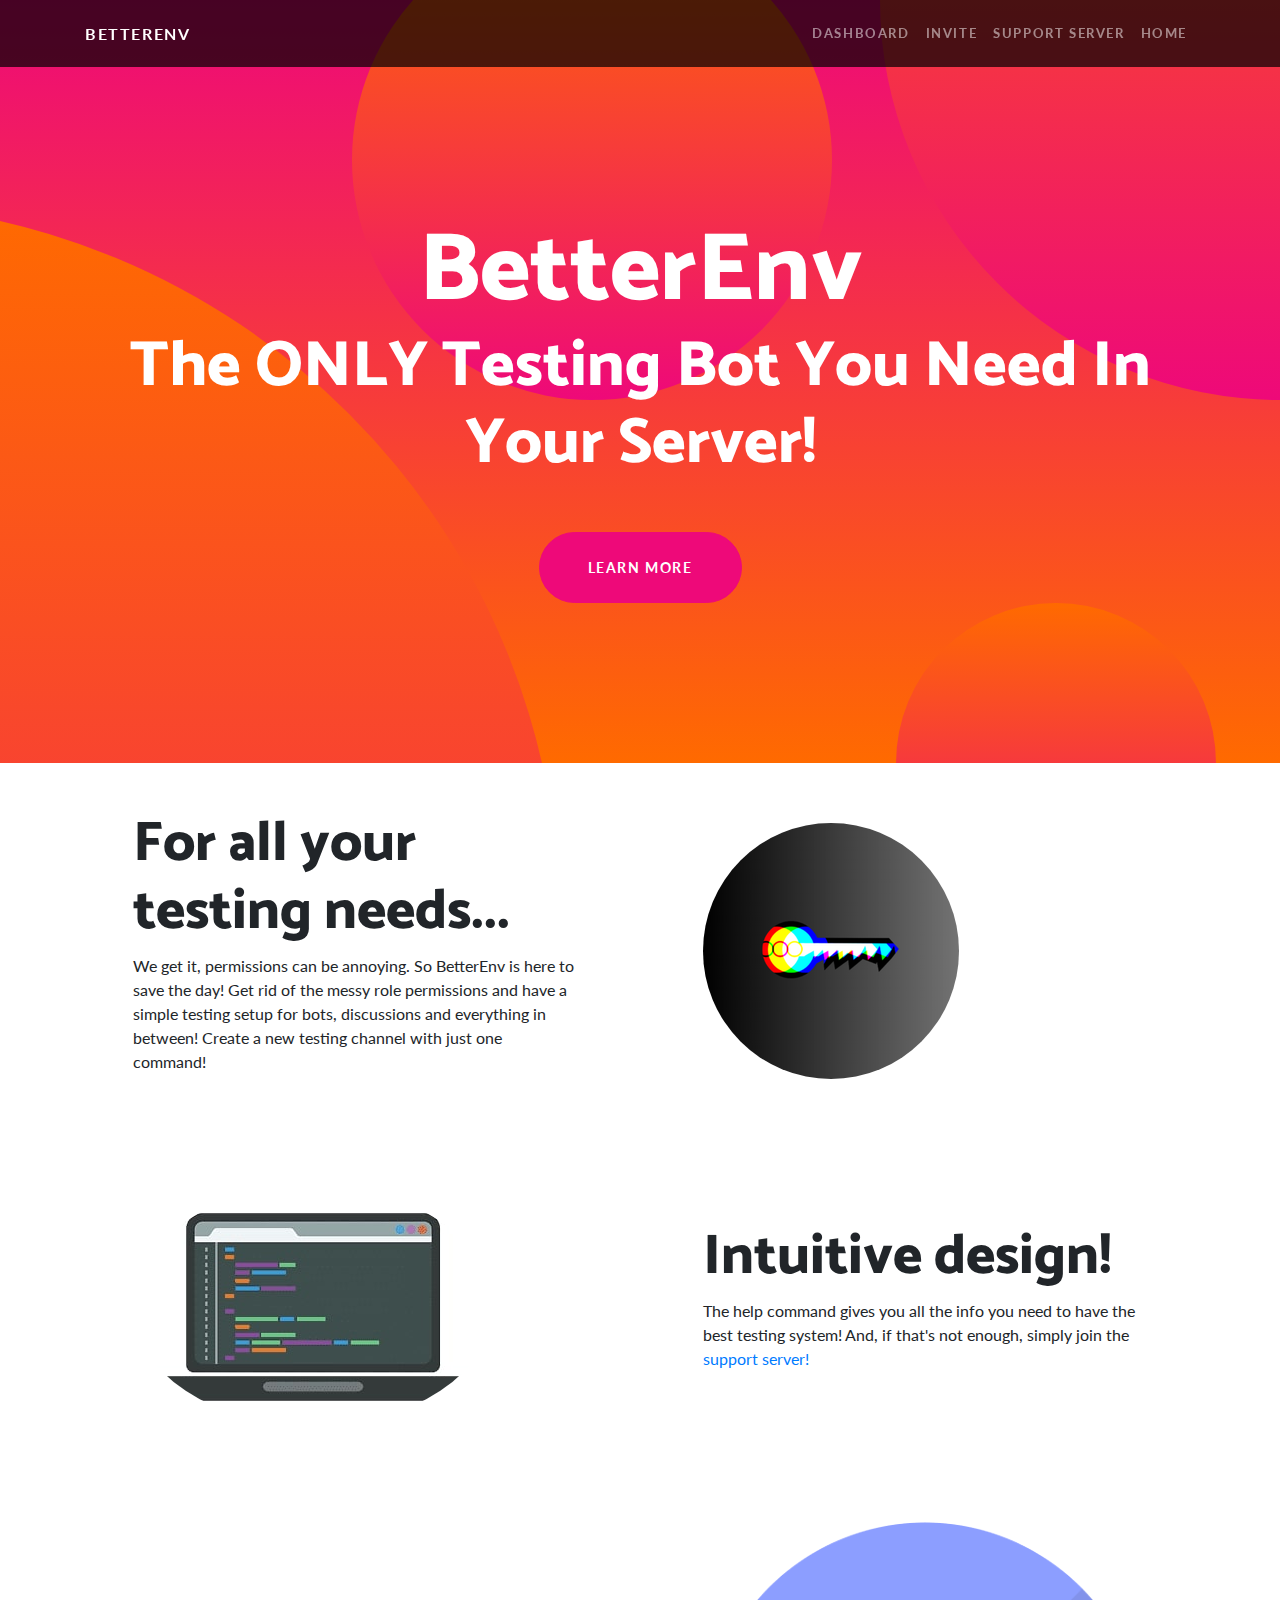
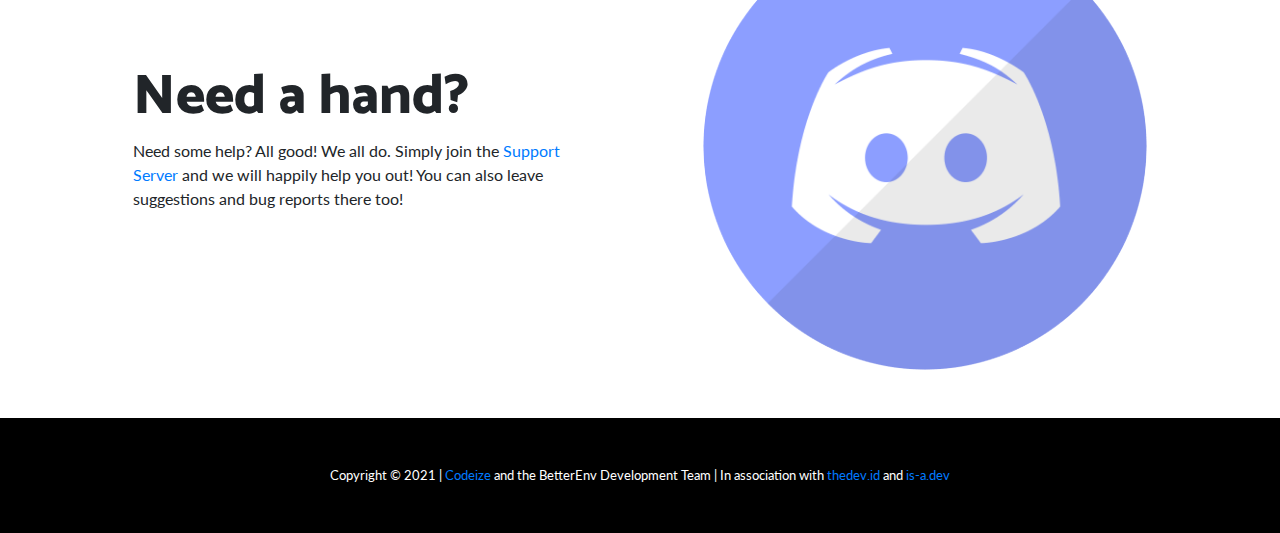
<file: betterenv.xyz-master/index.html>
<!DOCTYPE html>
<html lang="en">

<head>

  <script async src="https://arc.io/widget.min.js#363UquqF"></script>
  <meta charset="utf-8">
  <meta name="viewport" content="width=device-width, initial-scale=1, shrink-to-fit=no">
  <meta property="og:site_name" content="BetterEnv">
  <meta property="og:title" content="betterenv.xyz"/>
  <meta name="theme-color" content="#FD1C03"> 
  <meta property="og:description" content="BetterEnv's Official Website" />
  <meta property="og:image" content="https://cdn.discordapp.com/app-icons/840917908141113376/1523d31aca63f5c5f68ba5371804810a.png?size=256" />
  <meta property="og:url" content="https://betterenv.xyz" />
  <title>BetterEnv</title>

  <!-- Bootstrap core CSS -->
  <link href="vendor/bootstrap/css/bootstrap.min.css" rel="stylesheet">

  <!-- Custom fonts for this template -->
  <link href="https://fonts.googleapis.com/css?family=Catamaran:100,200,300,400,500,600,700,800,900" rel="stylesheet">
  <link href="https://fonts.googleapis.com/css?family=Lato:100,100i,300,300i,400,400i,700,700i,900,900i" rel="stylesheet">
  <link rel="shortcut icon" href="img/favicon.ico" type="image/x-icon">  

  <!-- Custom styles for this template -->
  <link href="css/style.min.css" rel="stylesheet">
  <script data-ad-client="ca-pub-7998172451012774" async src="https://pagead2.googlesyndication.com/pagead/js/adsbygoogle.js"></script>

</head>

<body>

  <!-- Navigation -->
  <nav class="navbar navbar-expand-lg navbar-dark navbar-custom fixed-top">
    <div class="container" id="top">
      <a class="navbar-brand" href="./index.html">BetterEnv</a>
      <button class="navbar-toggler" type="button" data-toggle="collapse" data-target="#navbarResponsive" aria-controls="navbarResponsive" aria-expanded="false" aria-label="Toggle navigation">
        <span class="navbar-toggler-icon"></span>
      </button>
      <div class="collapse navbar-collapse" id="navbarResponsive">
        <ul class="navbar-nav ml-auto">
          <li class="nav-item">
            <a class="nav-link" href="./dashboard.html">Dashboard</a>
          </li>
          <li class="nav-item">
            <a class="nav-link" href="./invite.html">Invite</a>
          </li>
          <li class="nav-item">
            <a class="nav-link" href="./server.html">Support Server</a>
          </li>
          <li class="nav-item">
            <a class="nav-link" href="./index.html">Home</a>
          </li>
        </ul>
      </div>
    </div>
  </nav>

  <header class="masthead text-center text-white">
    <div class="masthead-content">
      <div class="container">
        <h1 class="masthead-heading mb-0">BetterEnv</h1>
        <h2 class="masthead-subheading mb-0">The ONLY Testing Bot You Need In Your Server!</h2>
        <a href="#learn" class="btn btn-primary btn-xl rounded-pill mt-5">Learn More</a>
      </div>
    </div>
    <div class="bg-circle-1 bg-circle"></div>
    <div class="bg-circle-2 bg-circle"></div>
    <div class="bg-circle-3 bg-circle"></div>
    <div class="bg-circle-4 bg-circle"></div>
  </header>

  <section>
    <div class="container", id="learn">
      <div class="row align-items-center">
        <div class="col-lg-6 order-lg-2">
          <div class="p-5">
            <img class="img-fluid rounded-circle" src="img/01.png" alt="">
          </div>
        </div>
        <div class="col-lg-6 order-lg-1">
          <div class="p-5">
            <h2 class="display-4">For all your testing needs...</h2>
            <p>We get it, permissions can be annoying. So BetterEnv is here to save the day! Get rid of the messy role permissions and have a simple testing setup for bots, discussions and everything in between! Create a new testing channel with just one command!</p>
          </div>
        </div>
      </div>
    </div>
  </section>

  <section>
    <div class="container">
      <div class="row align-items-center">
        <div class="col-lg-6">
          <div class="p-5">
            <img class="img-fluid rounded-circle" src="img/02.jpg" alt="">
          </div>
        </div>
        <div class="col-lg-6">
          <div class="p-5">
            <h2 class="display-4">Intuitive design!</h2>
            <p>The help command gives you all the info you need to have the best testing system! And, if that's not enough, simply join the <a href="./server.html">support server!</a></p>
          </div>
        </div>
      </div>
    </div>
  </section>

  <section>
    <div class="container">
      <div class="row align-items-center">
        <div class="col-lg-6 order-lg-2">
          <div class="p-5">
            <img class="img-fluid rounded-circle" src="img/03.png" alt="">
          </div>
        </div>
        <div class="col-lg-6 order-lg-1">
          <div class="p-5">
            <h2 class="display-4">Need a hand?</h2>
            <p>Need some help? All good! We all do. Simply join the <a href="./server.html">Support Server</a> and we will happily help you out! You can also leave suggestions and bug reports there too!</p>
          </div>
        </div>
      </div>
    </div>
  </section>

  <!-- Footer -->
  <footer class="py-5 bg-black">
    <div class="container">
      <p class="m-0 text-center text-white small">Copyright &copy; 2021 | <a target="_blank" href="https://codeize.dev">Codeize </a>and the BetterEnv Development Team | In association with <a target="_blank" href="https://thedev.id">thedev.id</a> and <a target="_blank" href="https://is-a.dev">is-a.dev</a></p>
    </div>
    <!-- /.container -->
  </footer>

  <!-- Bootstrap core JavaScript -->
  <script src="vendor/jquery/jquery.min.js"></script>
  <script src="vendor/bootstrap/js/bootstrap.bundle.min.js"></script>

</body>

</html>
</file>
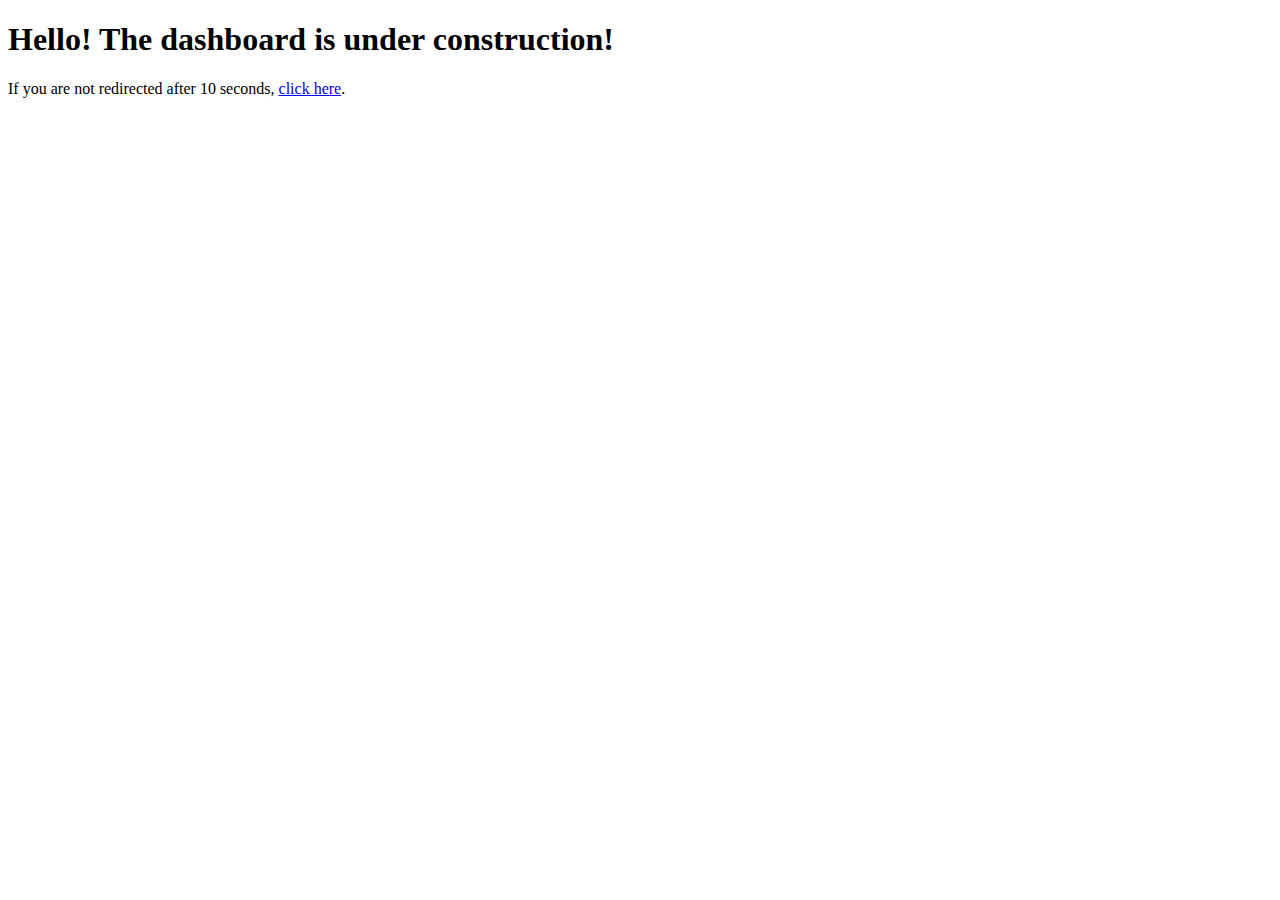
<file: betterenv.xyz-master/dashboard.html>
<!DOCTYPE HTML>
<head>
    <meta http-equiv="refresh" content="10.1; URL=./index.html" />
    <link rel="shortcut icon" href="img/favicon.ico" type="image/x-icon">
</head>
  <body>
    <h1>Hello! The dashboard is under construction!</h1>
    <p>If you are not redirected after 10 seconds, <a href="./index.html">click here</a>.</p>
  </body>
</file>
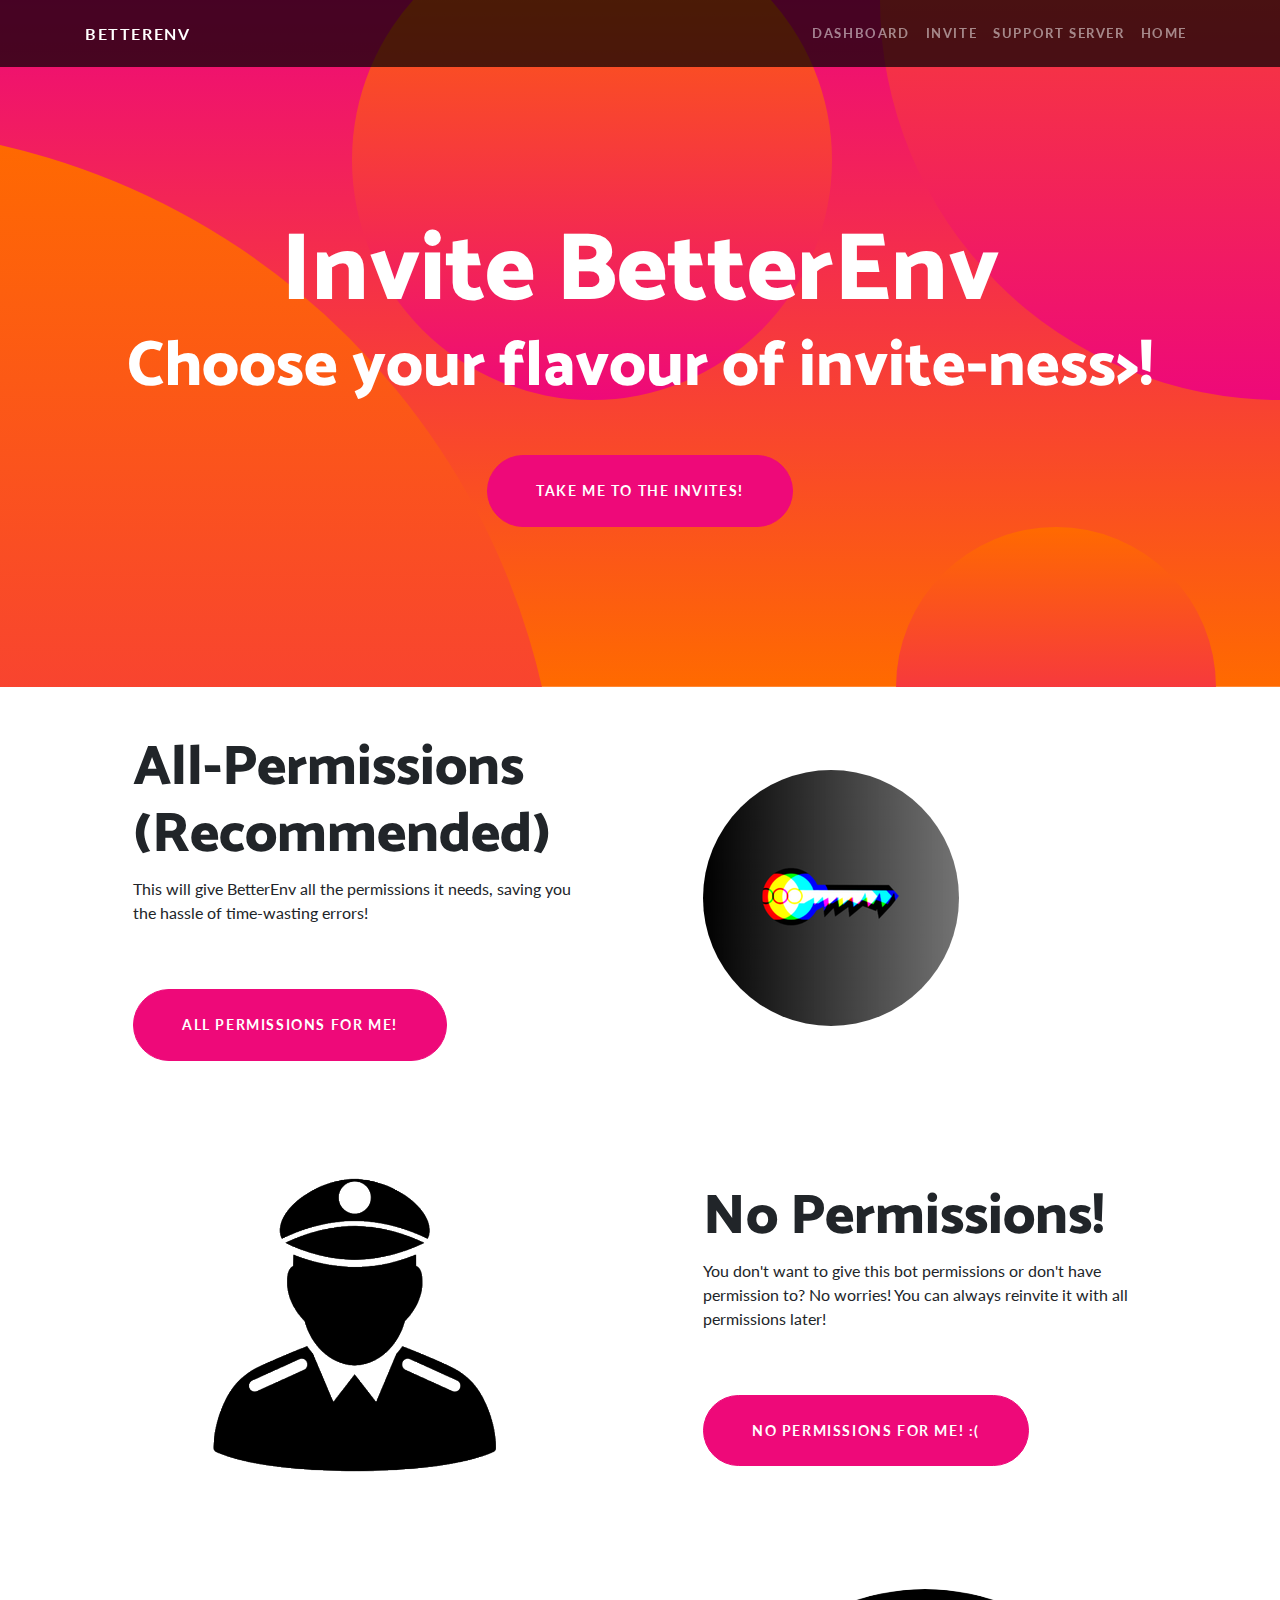
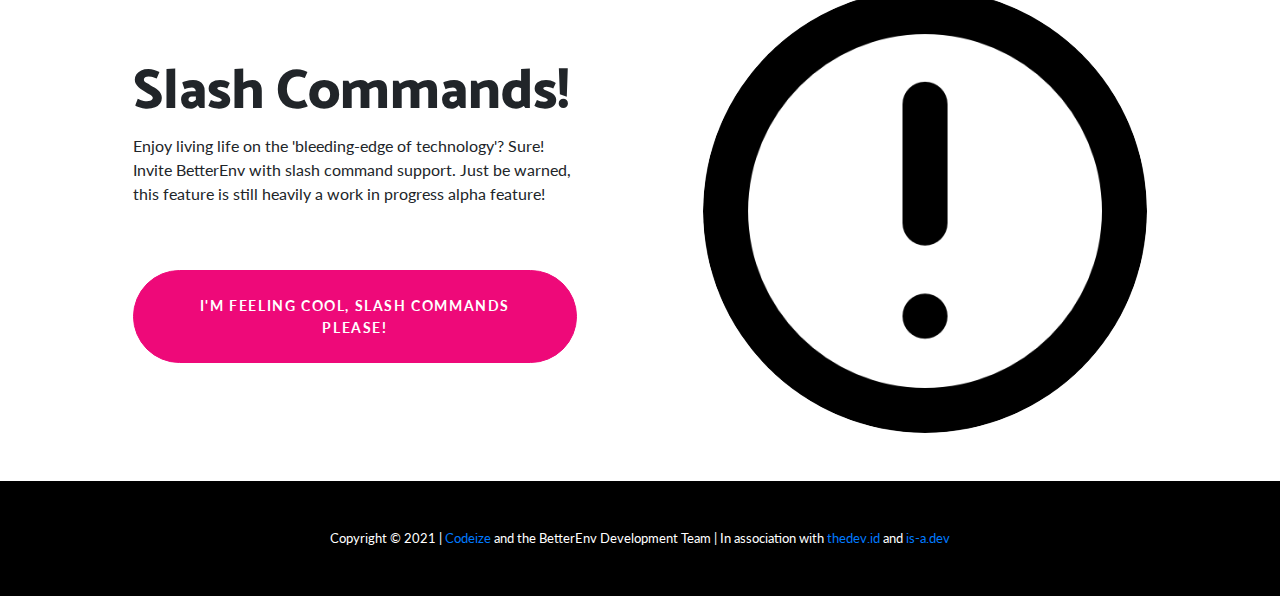
<file: betterenv.xyz-master/invite.html>
<!DOCTYPE html>
<html lang="en">

<head>

  <script async src="https://arc.io/widget.min.js#363UquqF"></script>
  <meta charset="utf-8">
  <meta name="viewport" content="width=device-width, initial-scale=1, shrink-to-fit=no">
  <meta property="og:site_name" content="BetterEnv">
  <meta property="og:title" content="betterenv.xyz"/>
  <meta name="theme-color" content="#FD1C03"> 
  <meta property="og:description" content="BetterEnv's Official Website" />
  <meta property="og:image" content="https://cdn.discordapp.com/app-icons/840917908141113376/1523d31aca63f5c5f68ba5371804810a.png?size=256" />
  <meta property="og:url" content="https://betterenv.xyz" />
  <title>BetterEnv - Invites</title>

  <!-- Bootstrap core CSS -->
  <link href="vendor/bootstrap/css/bootstrap.min.css" rel="stylesheet">

  <!-- Custom fonts for this template -->
  <link href="https://fonts.googleapis.com/css?family=Catamaran:100,200,300,400,500,600,700,800,900" rel="stylesheet">
  <link href="https://fonts.googleapis.com/css?family=Lato:100,100i,300,300i,400,400i,700,700i,900,900i" rel="stylesheet">
  <link rel="shortcut icon" href="img/favicon.ico" type="image/x-icon">

  <!-- Custom styles for this template -->
  <link href="css/style.min.css" rel="stylesheet">

</head>

<body>

  <!-- Navigation -->
  <nav class="navbar navbar-expand-lg navbar-dark navbar-custom fixed-top">
    <div class="container" id="top">
      <a class="navbar-brand" href="./index.html">BetterEnv</a>
      <button class="navbar-toggler" type="button" data-toggle="collapse" data-target="#navbarResponsive" aria-controls="navbarResponsive" aria-expanded="false" aria-label="Toggle navigation">
        <span class="navbar-toggler-icon"></span>
      </button>
      <div class="collapse navbar-collapse" id="navbarResponsive">
        <ul class="navbar-nav ml-auto">
          <li class="nav-item">
            <a class="nav-link" href="./dashboard.html">Dashboard</a>
          </li>
          <li class="nav-item">
            <a class="nav-link" href="./invite.html">Invite</a>
          </li>
          <li class="nav-item">
            <a class="nav-link" href="./server.html">Support Server</a>
          </li>
          <li class="nav-item">
            <a class="nav-link" href="./index.html">Home</a>
          </li>
        </ul>
      </div>
    </div>
  </nav>

  <header class="masthead text-center text-white">
    <div class="masthead-content">
      <div class="container">
        <h1 class="masthead-heading mb-0">Invite BetterEnv</h1>
        <h2 class="masthead-subheading mb-0">Choose your flavour of invite-ness>!</h2>
        <a href="#invites" class="btn btn-primary btn-xl rounded-pill mt-5">Take me to the invites!</a>
      </div>
    </div>
    <div class="bg-circle-1 bg-circle"></div>
    <div class="bg-circle-2 bg-circle"></div>
    <div class="bg-circle-3 bg-circle"></div>
    <div class="bg-circle-4 bg-circle"></div>
  </header>

  <section>
    <div class="container", id="invites">
      <div class="row align-items-center">
        <div class="col-lg-6 order-lg-2">
          <div class="p-5">
            <img class="img-fluid rounded-circle" src="img/01.png" alt="">
          </div>
        </div>
        <div class="col-lg-6 order-lg-1">
          <div class="p-5">
            <h2 class="display-4">All-Permissions (Recommended)</h2>
            <p>This will give BetterEnv all the permissions it needs, saving you the hassle of time-wasting errors!</p>
            <a target="_blank" href="./invites/base.html" class="btn btn-primary btn-xl rounded-pill mt-5">All Permissions For Me!</a>
          </div>
        </div>
      </div>
    </div>
  </section>

  <section>
    <div class="container">
      <div class="row align-items-center">
        <div class="col-lg-6">
          <div class="p-5">
            <img class="img-fluid rounded-circle" src="img/none.png" alt="">
          </div>
        </div>
        <div class="col-lg-6">
          <div class="p-5">
            <h2 class="display-4">No Permissions!</h2>
            <p>You don't want to give this bot permissions or don't have permission to? No worries! You can always reinvite it with all permissions later!</p>
            <a target="_blank" href="./invites/none.html" class="btn btn-primary btn-xl rounded-pill mt-5">No Permissions For Me! :(</a>
          </div>
        </div>
      </div>
    </div>
  </section>

  <section>
    <div class="container">
      <div class="row align-items-center">
        <div class="col-lg-6 order-lg-2">
          <div class="p-5">
            <img class="img-fluid rounded-circle" src="img/slash.png" alt="">
          </div>
        </div>
        <div class="col-lg-6 order-lg-1">
          <div class="p-5">
            <h2 class="display-4">Slash Commands!</h2>
            <p>Enjoy living life on the 'bleeding-edge of technology'? Sure! Invite BetterEnv with slash command support. Just be warned, this feature is still heavily a work in progress alpha feature!</p>
            <a target="_blank" href="./invites/slash.html" class="btn btn-primary btn-xl rounded-pill mt-5">I'm feeling cool, slash commands please!</a>
          </div>
        </div>
      </div>
    </div>
  </section>

  <!-- Footer -->
  <footer class="py-5 bg-black">
    <div class="container">
      <p class="m-0 text-center text-white small">Copyright &copy; 2021 | <a target="_blank" href="https://codeize.dev">Codeize </a>and the BetterEnv Development Team | In association with <a target="_blank" href="https://thedev.id">thedev.id</a> and <a target="_blank" href="https://is-a.dev">is-a.dev</a></p>
    </div>
    <!-- /.container -->
  </footer>

  <!-- Bootstrap core JavaScript -->
  <script src="vendor/jquery/jquery.min.js"></script>
  <script src="vendor/bootstrap/js/bootstrap.bundle.min.js"></script>

</body>

</html>
</file>
<file: betterenv.xyz-master/css/style.min.css>
html{scroll-behavior:smooth}body{font-family:Lato}#learn{transition-timing-function:linear}h1,h2,h3,h4,h5,h6{font-family:Catamaran;font-weight:800!important}.btn-xl{text-transform:uppercase;padding:1.5rem 3rem;font-size:.9rem;font-weight:700;letter-spacing:.1rem}.bg-black{background-color:#000!important}.rounded-pill{border-radius:5rem}.navbar-custom{padding-top:1rem;padding-bottom:1rem;background-color:rgba(0,0,0,.7)}.navbar-custom .navbar-brand{text-transform:uppercase;font-size:1rem;letter-spacing:.1rem;font-weight:700}.navbar-custom .navbar-nav .nav-item .nav-link{text-transform:uppercase;font-size:.8rem;font-weight:700;letter-spacing:.1rem}header.masthead{position:relative;overflow:hidden;padding-top:calc(7rem + 72px);padding-bottom:7rem;background:linear-gradient(0deg,#ff6a00 0,#ee0979 100%);background-repeat:no-repeat;background-position:center center;background-attachment:scroll;background-size:cover}header.masthead .masthead-content{z-index:1;position:relative}header.masthead .masthead-content .masthead-heading{font-size:4rem}header.masthead .masthead-content .masthead-subheading{font-size:2rem}header.masthead .bg-circle{z-index:0;position:absolute;border-radius:100%;background:linear-gradient(0deg,#ee0979 0,#ff6a00 100%)}header.masthead .bg-circle-1{height:90rem;width:90rem;bottom:-55rem;left:-55rem}header.masthead .bg-circle-2{height:50rem;width:50rem;top:-25rem;right:-25rem}header.masthead .bg-circle-3{height:20rem;width:20rem;bottom:-10rem;right:5%}header.masthead .bg-circle-4{height:30rem;width:30rem;top:-5rem;right:35%}@media (min-width:992px){header.masthead{padding-top:calc(10rem + 55px);padding-bottom:10rem}header.masthead .masthead-content .masthead-heading{font-size:6rem}header.masthead .masthead-content .masthead-subheading{font-size:4rem}}.bg-primary{background-color:#ee0979!important}.btn-primary{background-color:#ee0979;border-color:#ee0979}.btn-primary:active,.btn-primary:focus,.btn-primary:hover{background-color:#bd0760!important;border-color:#bd0760!important}.btn-primary:focus{box-shadow:0 0 0 .2rem rgba(238,9,121,.5)}.btn-secondary{background-color:#ff6a00;border-color:#ff6a00}.btn-secondary:active,.btn-secondary:focus,.btn-secondary:hover{background-color:#c50!important;border-color:#c50!important}.btn-secondary:focus{box-shadow:0 0 0 .2rem rgba(255,106,0,.5)}.modal{display:none;position:fixed;z-index:1;left:0;top:0;width:100%;height:100%;overflow:auto;background-color:#000;background-color:rgba(0,0,0,.4)}.modal-content{background-color:#fefefe;margin:15% auto;padding:20px;border:1px solid #888;width:80%}.close{color:#aaa;float:right;font-size:28px;font-weight:700}.close:focus,.close:hover{color:#000;text-decoration:none;cursor:pointer}
</file>
